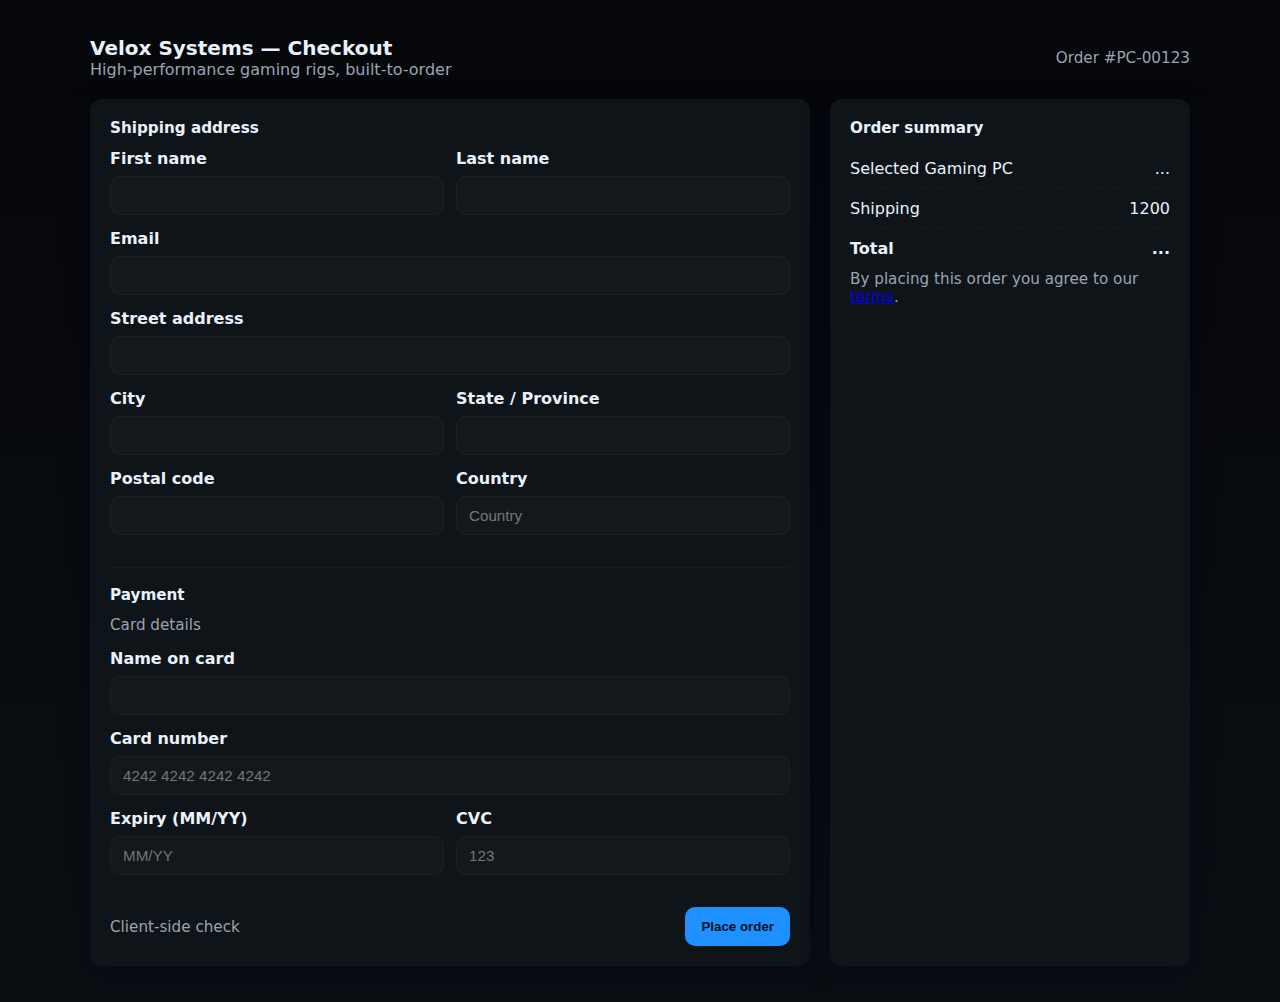
<file: checkout.html>
<!doctype html>
<html lang="en">
<!doctype html>
<html lang="en">
<head>
	<meta charset="utf-8">
	<meta name="viewport" content="width=device-width,initial-scale=1">
	<title>Velox Shop — Checkout</title>
  <link rel="icon" type="image/png" sizes="32x32" href="assets/images/favicon.png">
	<style>
* {
  box-sizing: border-box;
}

body {
  margin: 0;
  min-height: 100vh;
  font-family: Inter, system-ui, Arial, sans-serif;
  background: linear-gradient(180deg, #05060a 0%, #0b0f14 100%);
  color: #e9f1fb;
  padding: 36px;
  display: flex;
  justify-content: center;
}

.container {
  width: 100%;
  max-width: 1100px;
}

.header {
  display: flex;
  justify-content: space-between;
  align-items: center;
  margin-bottom: 20px;
}

h1 {
  font-size: 1.25rem;
  margin: 0;
}

.lead {
  color: #9aa4b2;
  margin: 0;
}

.layout {
  display: grid;
  grid-template-columns: 1fr 360px;
  gap: 20px;
}

.card {
  background: #0f1418;
  border-radius: 12px;
  padding: 20px;
  box-shadow: 0 8px 24px rgba(2, 6, 23, 0.6);
}

form label {
  display: block;
  font-weight: 600;
  margin-bottom: 8px;
  color: #e9f1fb;
}

.field {
  margin-bottom: 14px;
}

input,
select,
textarea {
  width: 100%;
  padding: 10px 12px;
  border-radius: 10px;
  border: 1px solid rgba(255, 255, 255, 0.04);
  background: rgba(255, 255, 255, 0.02);
  color: #e9f1fb;
  font-size: 0.95rem;
}

input:focus,
select:focus,
textarea:focus {
  outline: 2px solid rgba(30, 144, 255, 0.12);
  border-color: #1e90ff;
}

.two-col {
  display: grid;
  grid-template-columns: 1fr 1fr;
  gap: 12px;
}

.section-title {
  font-size: 0.95rem;
  margin: 0 0 12px 0;
}

.summary .item {
  display: flex;
  justify-content: space-between;
  padding: 10px 0;
  border-bottom: 1px dashed rgba(255, 255, 255, 0.04);
}

.total {
  display: flex;
  justify-content: space-between;
  font-weight: 700;
  padding-top: 10px;
}

.submit-row {
  display: flex;
  justify-content: space-between;
  align-items: center;
  margin-top: 18px;
}

.btn {
  background: #1e90ff;
  color: #021222;
  padding: 12px 16px;
  border-radius: 10px;
  border: 0;
  cursor: pointer;
  font-weight: 700;
}

.btn:hover {
  filter: brightness(0.95);
}

.summary .item:hover {
  background: rgba(255, 255, 255, 0.02);
}

.muted {
  color: #9aa4b2;
  font-size: 0.95rem;
}

	</style>
</head>

<body>
	<div class="container">
		<div class="header">
			<div>
				<h1>Velox Systems — Checkout</h1>
				<p class="lead">High-performance gaming rigs, built-to-order</p>
			</div>
			<div class="muted">Order #PC-00123</div>
		</div>

		<div class="layout">
			<main class="card">
				<form id="checkout-form" method="post" action="/order/submit">
					<section aria-labelledby="shipping-heading">
						<h2 id="shipping-heading" class="section-title">Shipping address</h2>

						<div class="two-col">
							<div class="field">
								<label for="first-name">First name</label>
								<input type="text" id="first-name" name="first_name" autocomplete="given-name">
							</div>
							<div class="field">
								<label for="last-name">Last name</label>
								<input type="text" id="last-name" name="last_name" autocomplete="family-name">
							</div>
						</div>

						<div class="field">
							<label for="email">Email</label>
							<input type="text" id="email" name="email" autocomplete="email">
						</div>

						<div class="field">
							<label for="address">Street address</label>
							<input type="text" id="address" name="address" autocomplete="street-address">
						</div>

						<div class="two-col">
							<div class="field">
								<label for="city">City</label>
								<input type="text" id="city" name="city" autocomplete="address-level2">
							</div>
							<div class="field">
								<label for="state">State / Province</label>
								<input type="text" id="state" name="state" autocomplete="address-level1">
							</div>
						</div>

						<div class="two-col">
							<div class="field">
								<label for="postal">Postal code</label>
								<input type="text" id="postal" name="postal_code" autocomplete="postal-code">
							</div>
							<div class="field">
								<label for="country">Country</label>
								<input type="text" id="country" name="country" autocomplete="country" placeholder="Country">
							</div>
						</div>
					</section>

					<hr style="margin:18px 0;border:0;border-top:1px solid rgba(255,255,255,0.03)">

					<section aria-labelledby="payment-heading">
						<h2 id="payment-heading" class="section-title">Payment</h2>
						<p class="muted" style="margin-top:0">Card details</p>

						<div class="field">
							<label for="card-name">Name on card</label>
							<input type="text" id="card-name" name="card_name" autocomplete="cc-name">
						</div>

						<div class="field">
							<label for="card-number">Card number</label>
							<input type="text" id="card-number" name="card_number" placeholder="4242 4242 4242 4242">
						</div>

						<div class="two-col">
							<div class="field">
								<label for="exp">Expiry (MM/YY)</label>
								<input type="text" id="exp" name="card_expiry" placeholder="MM/YY">
							</div>
							<div class="field">
								<label for="cvc">CVC</label>
								<input type="text" id="cvc" name="card_cvc" placeholder="123">
							</div>
						</div>
					</section>

					<div class="submit-row">
						<div class="muted">Client-side check</div>
						<button type="submit" class="btn">Place order</button>
					</div>
				</form>
			</main>

			<aside class="card summary" aria-labelledby="summary-heading">
    <h2 id="summary-heading" class="section-title">Order summary</h2>
    
    <div class="item">
        <span>Selected Gaming PC</span>
        <span id="product-price">...</span>
    </div>

    <div class="item">
		<span>Shipping</span>
		<span>1200</span>
	</div>
    
    <div class="total">
        <span>Total</span>
        <span id="order-total">...</span>
    </div>
    
    <p class="muted" style="margin-top:12px">By placing this order you agree to our <a href="#">terms</a>.</p>
</aside>
		</div>
	</div>

	<script>
    document.addEventListener('DOMContentLoaded', function() {
        // --- 1. UPDATE PRICE IMMEDIATELY ---
        // This runs as soon as the page loads
        const storedPrice = localStorage.getItem('cartTotal');
        const shippingCost = 1200;

        // This variable will hold the final string to show in the Alert
        let finalAlertPrice = "PKR 0";

        if (storedPrice) {
          // storedPrice may include 'Rs', spaces or commas (e.g. "Rs. 12,345").
          // Remove any non-digit characters before parsing.
          const digitsOnly = storedPrice.replace(/[^\d]/g, '');
          let pcPrice = parseInt(digitsOnly, 10) || 0;

          // Add the shipping cost
          let totalPrice = pcPrice + shippingCost;

          // Update the HTML
          const priceElement = document.getElementById('product-price');
          const totalElement = document.getElementById('order-total');

          if (priceElement) priceElement.innerText = "PKR " + pcPrice.toLocaleString();

          // Format the total calculation for the display and the alert
          finalAlertPrice = "PKR " + totalPrice.toLocaleString();
          if (totalElement) totalElement.innerText = finalAlertPrice;
        }

          // --- 2. HANDLE FORM SUBMIT ---
          var form = document.getElementById('checkout-form');
          if (form) {
            form.addEventListener('submit', function(e) {
              e.preventDefault();
              var fields = form.querySelectorAll('input,select,textarea');
              for (var i = 0; i < fields.length; i++) {
                var f = fields[i];
                if (f.type === 'button' || f.type === 'submit') continue;
                if (!f.value || f.value.trim() === '') {
                  alert('Please fill all fields before submitting.');
                  f.focus();
                  return; // stop and do not proceed
                }
              }
              // all fields filled — go to thank you page
              window.location.href = 'thankyou.html';
            });
          }
    });
</script>
</body>
</html>
</file>
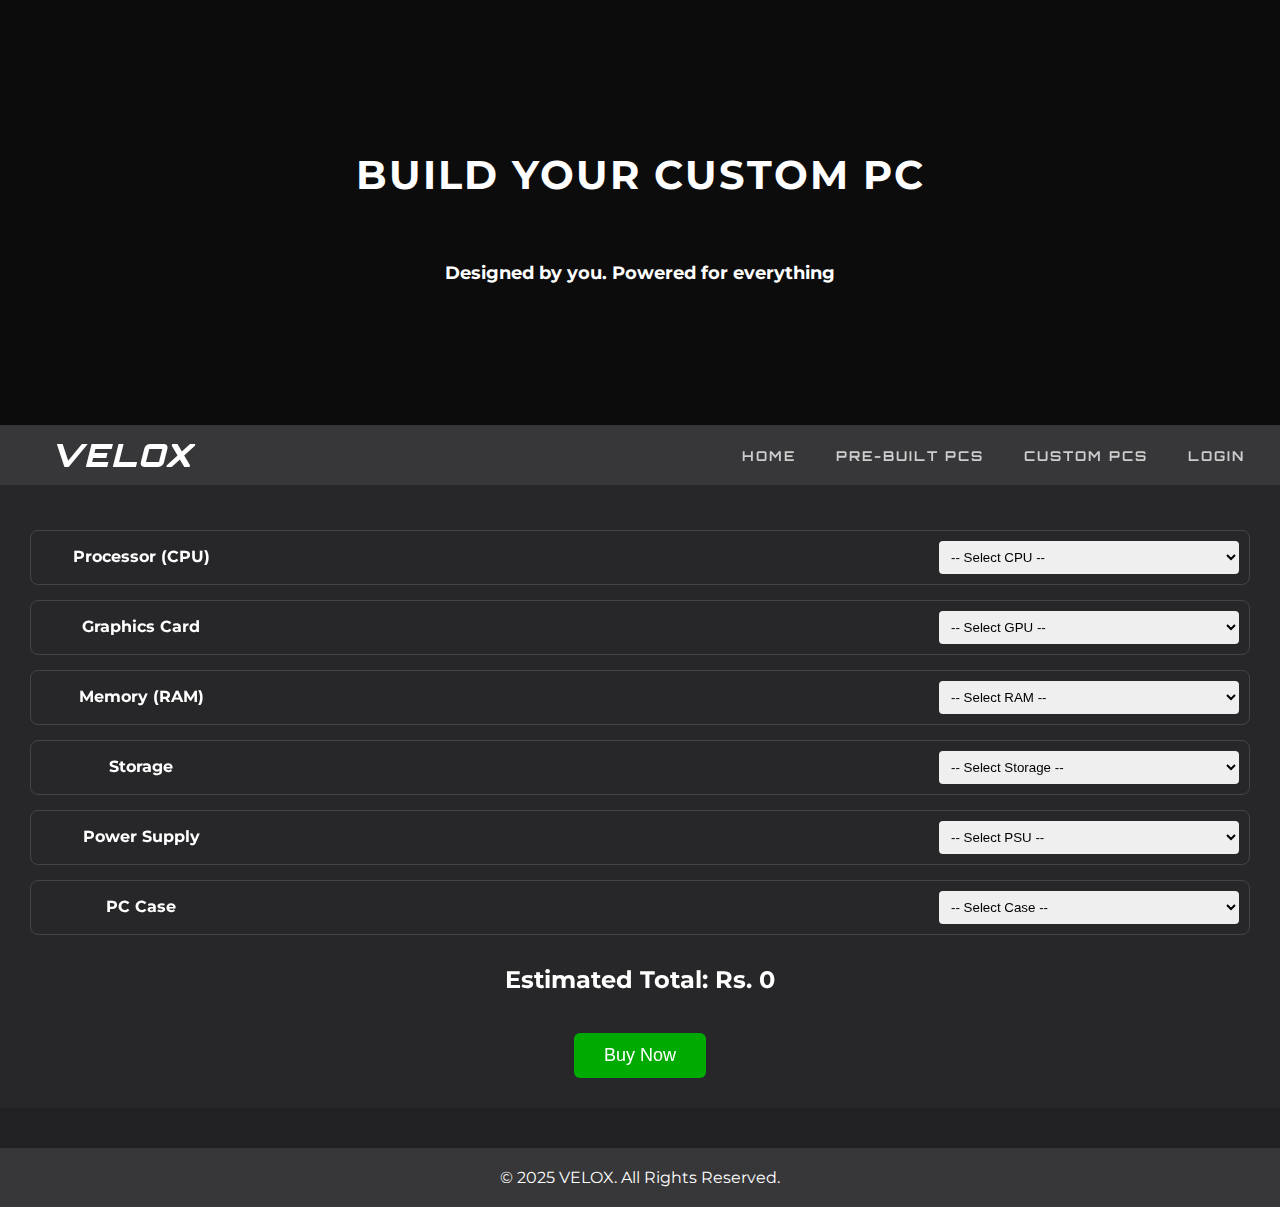
<file: custom.html>
<!DOCTYPE html>
<html lang="en">
<head>
    <meta charset="UTF-8">
    <meta name="viewport" content="width=device-width, initial-scale=1.0">
     <link rel="icon" type="image/png" sizes="32x32" href="assets/images/favicon.png">
     <link href="https://fonts.googleapis.com/css2?family=Montserrat:wght@400;700&family=Orbitron:wght@700&display=swap" rel="stylesheet">
    <title>Velox Systems</title>
    <style>
         body
        {
            color: white;
            background-color: rgb(33, 33, 35);
            margin: 0px;
            font-family: 'Montserrat', sans-serif;
        }
         nav
        {
        display: flex;
        justify-content: space-between;
        align-items: center;
        backdrop-filter: blur(10px); /* Blurs background behind nav */
        text-align: center;
        background: rgba(255, 255, 255, 0.1);
        text-decoration: none;
        overflow: hidden;
        padding: 10px 0;
        margin: 0px;
        }
         .brand-name h1 {
           color: white;
            font-size: 2rem;
            font-weight: 900;
            margin: 0px 50px;
            font-style: italic;
            cursor: pointer;
         }
        .nav-links
        {
            display: flex;
            gap: 10px;
            margin: 0px 20px;
        }
        .nav-links a 
        {
            color: #cccccc; 
            text-decoration: none;
            padding: 10px 15px;
            font-size: 0.85rem;
            font-weight: 700;
            transition: 0.3s;
        }
        .nav-links a:hover {
            color: #8800ff;
        }
        h1, h2, h3, nav a, .btn {
        font-family: 'Orbitron', sans-serif;
        letter-spacing: 2px;
        text-transform: uppercase; /* This forces the text to be UPPERCASE */
        }
        .main-header {
            height: 425px;
            background-image: linear-gradient(
                rgba(0,0,0,0.65),
                rgba(0,0,0,0.65)
            ), url("https://www.shutterstock.com/image-photo/professional-gaming-pc-headset-computer-600nw-2505786561.jpg");
            background-size: cover;
            background-position: center;
            display: flex;
            flex-direction: column;
            justify-content: center;
            align-items: center;
            text-align: center;
            text-align: center;
        }
        .main-header h1{
            font-weight: bold;
            font-family: 'Montserrat', sans-serif;
            font-size: 40px;
        }
        .main-header p{
            font-size: 18px;
            font-weight: bold;
        }
        .builder-container {
            background: rgba(255, 255, 255, 0.03);
            backdrop-filter: blur(10px);
            color: rgb(255, 255, 255);
            text-align: center;
            padding: 30px;
            margin: auto;
            
        }
        .builder-container h1 {
            background: rgba(255, 255, 255, 0.1);
            padding: 20px;
            border-radius: 8px;
            margin-bottom: 20px;
            color: rgb(255, 255, 255);
        }
        .component-group {
            margin: 15px 0;
            text-align: left;
            display: flex;
            gap: 10px;
            border: solid #444 1px;
            padding: 10px;
            border-radius: 8px;
            justify-content: space-between;
        }
        .component-group label {
            width: 200px;
            font-weight: bold;
            line-height: 32px;
            display: flex;
            justify-content: space-around;
        }
        .component-select {
            width: 300px;     
            padding: 8px;
            border-radius: 4px;
            border: none;
        }
        .total-section {
            margin-top: 30px;
            font-size: 24px;
            font-weight: bold;
        }
        .total-price {
            color: #00ff00;
            margin-left: 10px;
        }
        .order-btn {
            margin-top: 20px;
            padding: 12px 30px;
            font-size: 18px;
            background-color: #00aa00;
            color: white;
            border: none;
            border-radius: 6px;
            cursor: pointer;
        }
        .order-btn:hover {
            background-color: #008800;
        }
        footer {
            text-align: center;
            padding: 20px;
            background: rgba(255, 255, 255, 0.1);
            margin-top: 40px;
        }
        
    </style>
</head>
<body>
    <div class="main-header">
        <h1>Build Your Custom PC</h1>
        <br><p>Designed by you. Powered for everything</p>
    </div>
     <nav>
        <div class="brand-name">
            <h1>VELOX</h1>
        </div>
        <div class="nav-links">
            <a href="index.html">Home</a>
            <a href="prebuilt.html">Pre-built PCs</a>
            <a href="custom.html">Custom PCs</a>
            <a href="login.html">Login</a>
        </div>
    </nav>
    <div class="builder-container">

        <div class="component-group">
            <label>Processor (CPU)</label>
            <select class="component-select" onchange="calculateTotal()">
                <option value="0">-- Select CPU --</option>
                <optgroup label="Intel">
                    <option value="35000">Intel Core i5 12400F (Rs. 35,000)</option>
                    <option value="55000">Intel Core i7 12700K (Rs. 55,000)</option>
                    <option value="85000">Intel Core i9 12900K (Rs. 85,000)</option>
                    <option value="45000">Intel Core i5 13400F (Rs. 45,000)</option>
                    <option value="110000">Intel Core i9 13900K (Rs. 110,000)</option>
                </optgroup>
                <optgroup label="AMD">
                    <option value="40000">AMD Ryzen 5 5600X (Rs. 40,000)</option>
                    <option value="60000">AMD Ryzen 7 5800X3D (Rs. 60,000)</option>
                    <option value="50000">AMD Ryzen 5 7600X (Rs. 50,000)</option>
                    <option value="95000">AMD Ryzen 9 7900X (Rs. 95,000)</option>
                </optgroup>
            </select>
        </div>

        <div class="component-group">
            <label>Graphics Card</label>
            <select class="component-select" onchange="calculateTotal()">
                <option value="0">-- Select GPU --</option>
                <optgroup label="NVIDIA">
                    <option value="45000">GTX 1660 Super (Rs. 45,000)</option>
                    <option value="85000">RTX 3060 12GB (Rs. 85,000)</option>
                    <option value="120000">RTX 4070 (Rs. 120,000)</option>
                    <option value="250000">RTX 4080 (Rs. 250,000)</option>
                    <option value="550000">RTX 4090 (Rs. 550,000)</option>
                </optgroup>
                <optgroup label="AMD">
                    <option value="75000">RX 6600 XT (Rs. 75,000)</option>
                    <option value="140000">RX 7800 XT (Rs. 140,000)</option>
                    <option value="280000">RX 7900 XTX (Rs. 280,000)</option>
                </optgroup>
            </select>
        </div>

        <div class="component-group">
            <label>Memory (RAM)</label>
            <select class="component-select" onchange="calculateTotal()">
                <option value="0">-- Select RAM --</option>
                <option value="8000">8GB DDR4 3200MHz (Rs. 8,000)</option>
                <option value="15000">16GB DDR4 3200MHz (Rs. 15,000)</option>
                <option value="28000">32GB DDR4 3600MHz (Rs. 28,000)</option>
                <option value="22000">16GB DDR5 5200MHz (Rs. 22,000)</option>
                <option value="35000">32GB DDR5 6000MHz (Rs. 35,000)</option>
                <option value="65000">64GB DDR5 6000MHz (Rs. 65,000)</option>
            </select>
        </div>

        <div class="component-group">
            <label>Storage</label>
            <select class="component-select" onchange="calculateTotal()">
                <option value="0">-- Select Storage --</option>
                <option value="6000">256GB NVMe SSD (Rs. 6,000)</option>
                <option value="10000">512GB NVMe SSD (Rs. 10,000)</option>
                <option value="18000">1TB NVMe SSD (Rs. 18,000)</option>
                <option value="35000">2TB NVMe Gen4 SSD (Rs. 35,000)</option>
                <option value="4000">1TB HDD (Rs. 4,000)</option>
                <option value="8000">2TB HDD (Rs. 8,000)</option>
            </select>
        </div>

        <div class="component-group">
            <label>Power Supply</label>
            <select class="component-select" onchange="calculateTotal()">
                <option value="0">-- Select PSU --</option>
                <option value="8000">500W Bronze Rated (Rs. 8,000)</option>
                <option value="12000">650W Gold Rated (Rs. 12,000)</option>
                <option value="18000">750W Gold Modular (Rs. 18,000)</option>
                <option value="25000">850W Platinum Rated (Rs. 25,000)</option>
                <option value="35000">1000W Titanium Rated (Rs. 35,000)</option>
            </select>
        </div>

        <div class="component-group">
            <label>PC Case</label>
            <select class="component-select" onchange="calculateTotal()">
                <option value="0">-- Select Case --</option>
                <option value="5000">Standard Black Case (Rs. 5,000)</option>
                <option value="12000">RGB Gaming Tower (Rs. 12,000)</option>
                <option value="15000">White Mesh Airflow (Rs. 15,000)</option>
                <option value="20000">Premium Glass Case (Rs. 20,000)</option>
                <option value="35000">Dual Chamber Showroom (Rs. 35,000)</option>
            </select>
        </div>

        <div class="total-section">
            <span>Estimated Total:</span>
            <output id="totalDisplay">Rs. 0</output>
        </div>
        <br>
        

        <button class="order-btn" onclick="validateAndCheckout()">Buy Now</button>
    </div>
    <footer>
        &copy; 2025 VELOX. All Rights Reserved. <br>
    </footer>
    <script>
        function calculateTotal() {
            const selects = document.querySelectorAll('.component-select');
            let total = 0;
            selects.forEach(select => {
                total += parseInt(select.value);
            });
            // Added .toLocaleString() for commas
            document.getElementById('totalDisplay').innerText = 'Rs. ' + total.toLocaleString();
        }

        function validateAndCheckout() {
            const selects = document.querySelectorAll('.component-select');
            let allSelected = true;

            for (let select of selects) {
                if (select.value === "0") {
                    allSelected = false;
                    break;
                }
            }

            if (allSelected) {
                // 1. GET THE PRICE
                let priceText = document.getElementById('totalDisplay').innerText;
                
                // 2. SAVE THE PRICE
                localStorage.setItem('cartTotal', priceText);

                // 3. GO TO CHECKOUT
                window.location.href = 'checkout.html';
            } else {
                alert("Please select all PC components before proceeding!");
            }
        }
    </script>
</body>
</html>
</file>
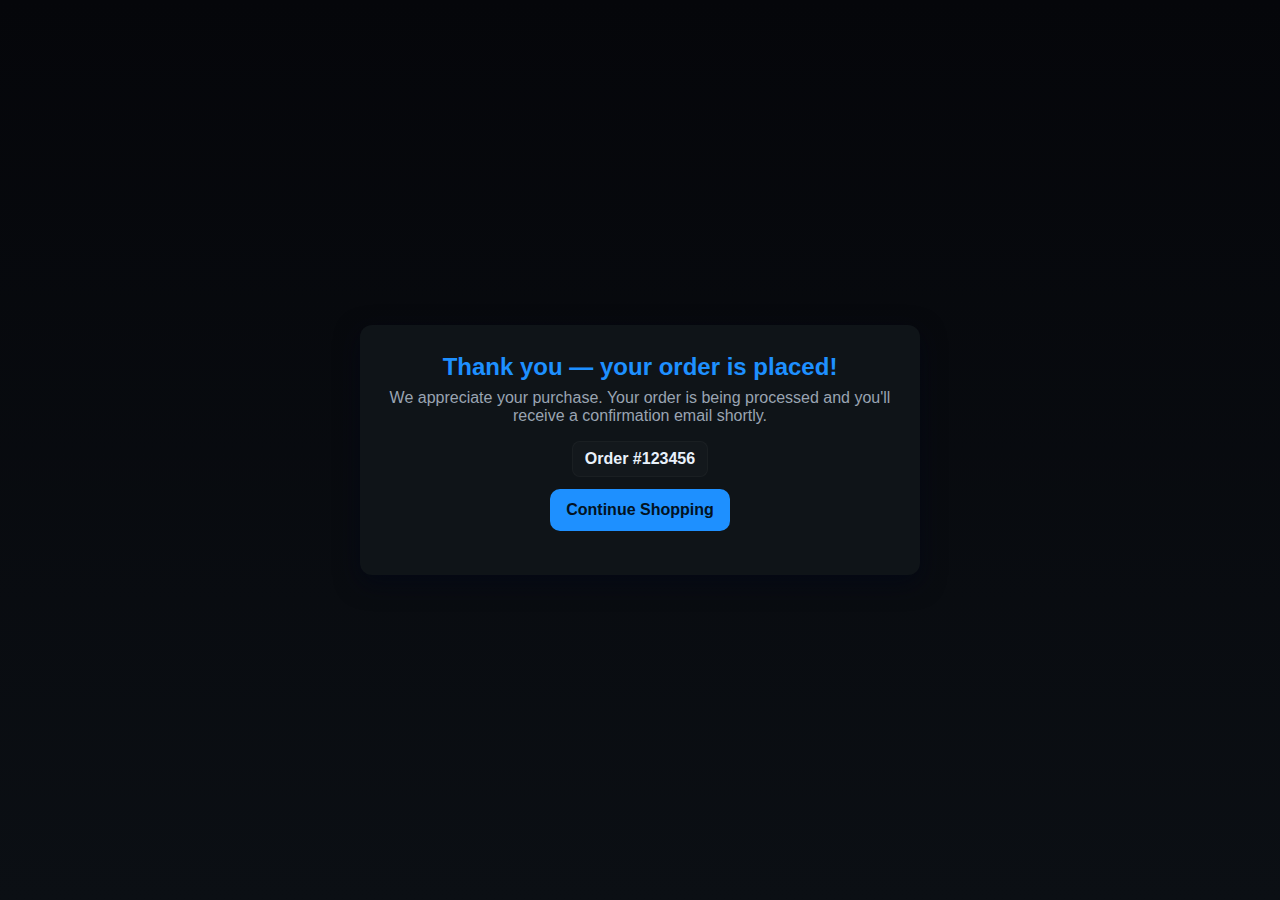
<file: thankyou.html>
<!doctype html>
<html lang="en">
<head>
  <meta charset="utf-8">
  <meta name="viewport" content="width=device-width,initial-scale=1">
  <title>Order Confirmed — Thank You</title>
  <style>
    *{
        box-sizing:border-box
    }

    body{
      margin:0;
      min-height:100vh;
      font-family: 'Montserrat', sans-serif;
      background: linear-gradient(180deg,#05060a 0%,#0b0f14 100%);
      color:#e9f1fb;
      padding:36px;
      display:flex;
      align-items:center;
      justify-content:center;
    }

    .card{
      background:#0f1418;
      border-radius:12px;
      padding:28px;
      box-shadow:0 8px 24px rgba(2,6,23,0.6);
      max-width:560px;
      text-align:center;
    }

    h1{
      margin:0 0 8px;
      font-size:1.5rem;
      color:#1e90ff;
      font-family: 'Orbitron', sans-serif;
    }

    p{margin:0 0 16px;color:#9aa4b2}

    .order-number{
      background:rgba(255,255,255,0.02);
      padding:8px 12px;
      border-radius:8px;
      display:inline-block;
      font-weight:700;
      color:#e9f1fb;
      border:1px solid rgba(255,255,255,0.03);
    }

    .btn{
      display:inline-block;
      margin-top:12px;
      padding:12px 16px;
      background:#1e90ff;
      color:#021222;
      border-radius:10px;
      text-decoration:none;
      font-weight:700;
    }

    .btn:hover{filter:brightness(0.95)}
    
  </style>
</head>
<body>
  <div class="card">
    <h1>Thank you — your order is placed!</h1>
    <p>We appreciate your purchase. Your order is being processed and you'll receive a confirmation email shortly.</p>
    <div class="order-number">Order #123456</div>
    <p><a class="btn" href="index.html">Continue Shopping</a></p>
  </div>
</body>
</html>
</file>
